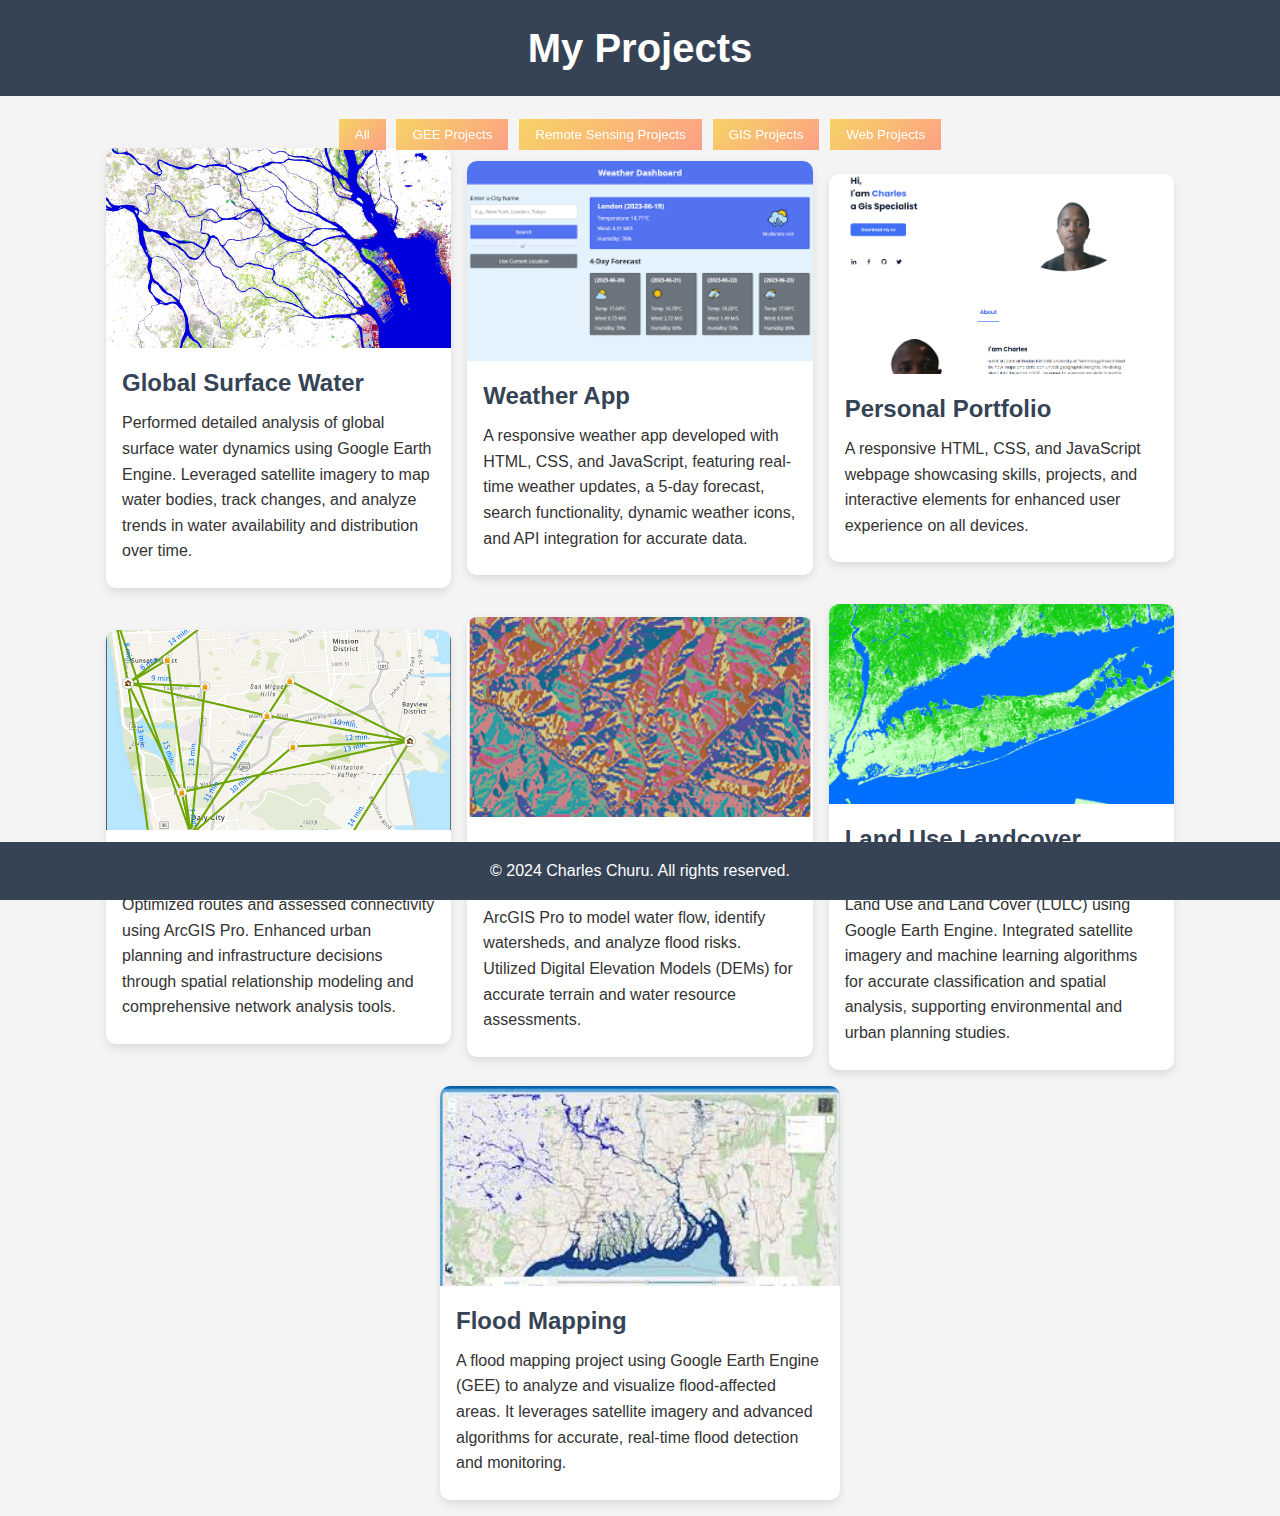
<file: projects.html>
<!DOCTYPE html>
<html lang="en">
<head>
    <meta charset="UTF-8">
    <meta name="viewport" content="width=device-width, initial-scale=1.0">
    <title>Projects - Charles Churu</title>
    <link rel="stylesheet" href="assets/css/styles.css">
    <style>
        body {
            font-family: 'Arial', sans-serif;
            background: #f4f4f4;
            color: #333;
            line-height: 1.6;
            margin: 0;
            padding: 0;
            padding-top: 100px; /* Adjusted for fixed header */
            padding-bottom: 100px; /* Adjusted for fixed footer */
        }
        header {
            background: #354355;
            color: #fff;
            padding: 1rem 0;
            text-align: center;
            position: fixed;
            top: 0;
            width: 100%;
            z-index: 1000;
        }
        header h1 {
            margin: 0;
            font-size: 2.5rem;
        }
        .container {
            max-width: 1100px;
            margin: 0 auto;
            padding: 1rem;
            margin-bottom: 100px;
        }
        .filter-buttons {
            position: fixed;
            top: 100px; /* Adjusted to align below the fixed header */
            left: 0;
            width: 100%;
            padding: 1rem 0;
            text-align: center;
            z-index: 1000;
        }
   

        .filter-buttons button {
            background: linear-gradient(135deg, #f6d365 0%, #fda085 100%);
            color: #fff;
            border: none;
            padding: 0.5rem 1rem;
            margin: 0.2rem;
            cursor: pointer;
            transition: background 0.3s ease;
        }
        .filter-buttons button:hover {
            background: #49556b;
        }
        .projects {
            display: flex;
            flex-wrap: wrap;
            gap: 1rem;
            margin-top: 2rem;
        }
        .project {
            background: #fff;
            border-radius: 10px;
            box-shadow: 0 4px 8px rgba(0, 0, 0, 0.1);
            overflow: hidden;
            transition: transform 0.3s ease, box-shadow 0.3s ease;
            flex: 1 1 calc(33.333% - 1rem);
            min-width: 300px;
            max-width: 400px;
            margin: 0 auto;
        }
        .project:hover {
            transform: translateY(-10px);
            box-shadow: 0 10px 20px rgba(0, 0, 0, 0.3);
        }
        .project img {
            width: 100%;
            height: 200px;
            object-fit: cover;
        }
        .project-info {
            padding: 1rem;
        }
        .project-info h3 {
            margin: 0;
            font-size: 1.5rem;
            color: #354355;
        }
        .project-info p {
            font-size: 1rem;
            margin: 0.5rem 0;
        }
        .footer {
    background: #354355;
    color: #fff;
    text-align: center;
    padding: 1rem 0;
    margin-top: 20px; /* Add margin-top for space above the footer */
    position: fixed;
    bottom: 0;
    width: 100%;
    z-index: 1000;
}

    </style>
</head>
<body>
    <header>
        <h1>My Projects</h1>
    </header>
    <div class="filter-buttons">
        <button onclick="filterProjects('all')">All</button>
        <button onclick="filterProjects('gee')">GEE Projects</button>
        <button onclick="filterProjects('remote-sensing')">Remote Sensing Projects</button>
        <button onclick="filterProjects('gis')">GIS Projects</button>
        <button onclick="filterProjects('web')">Web Projects</button>
    </div>
    <div class="container">
        <div class="projects">
            <div class="project" data-category="remote-sensing">
                <img src="assets/img/work1.png" alt="Project 1">
                <div class="project-info">
                    <h3>Global Surface Water</h3>
                    <p>Performed detailed analysis of global surface water dynamics using Google Earth Engine. Leveraged satellite imagery to map water bodies, track changes, and analyze trends in water availability and distribution over time.</p>
                </div>
            </div>
            <div class="project" data-category="web">
                <img src="assets/img/weather.png" alt="Project 2">
                <div class="project-info">
                    <h3>Weather App</h3>
                    <p>A responsive weather app developed with HTML, CSS, and JavaScript, featuring real-time weather updates, a 5-day forecast, search functionality, dynamic weather icons, and API integration for accurate data.</p>
                </div>
            </div>
            <div class="project" data-category="web">
                <img src="assets/img/port.png" alt="Project 2">
                <div class="project-info">
                    <h3>Personal Portfolio</h3>
                    <p>A responsive HTML, CSS, and JavaScript webpage showcasing skills, projects, and interactive elements for enhanced user experience on all devices.</p>
                </div>
            </div>
            <div class="project" data-category="gis">
                <img src="assets/img/network.png" alt="Project 3">
                <div class="project-info">
                    <h3>Network Analysis</h3>
                    <p>Optimized routes and assessed connectivity using ArcGIS Pro. Enhanced urban planning and infrastructure decisions through spatial relationship modeling and comprehensive network analysis tools.</p>
                </div>
            </div>
            <div class="project" data-category="gis">
                <img src="assets/img/hydrology.jpg" alt="Project 4">
                <div class="project-info">
                    <h3>Hydrological Analysis</h3>
                    <p>Conducted hydrological analysis using ArcGIS Pro to model water flow, identify watersheds, and analyze flood risks. Utilized Digital Elevation Models (DEMs) for accurate terrain and water resource assessments.</p>
                </div>
            </div>
            <div class="project" data-category="gee">
                <img src="assets/img/lulc.png" alt="Project 5">
                <div class="project-info">
                    <h3>Land Use Landcover</h3>
                    <p>Conducted comprehensive mapping of Land Use and Land Cover (LULC) using Google Earth Engine. Integrated satellite imagery and machine learning algorithms for accurate classification and spatial analysis, supporting environmental and urban planning studies.</p>
                </div>
            </div>
            <div class="project" data-category="remote-sensing">
                <img src="assets/img/flod.jpg" alt="Project 6">
                <div class="project-info">
                    <h3>Flood Mapping</h3>
                    <p>A flood mapping project using Google Earth Engine (GEE) to analyze and visualize flood-affected areas. It leverages satellite imagery and advanced algorithms for accurate, real-time flood detection and monitoring.</p>
                </div>
            </div>
        </div>
    </div>
    <footer class="footer">
        <p>&#169; 2024 Charles Churu. All rights reserved.</p>
    </footer>
    <script>
        function filterProjects(category) {
            let projects = document.querySelectorAll('.project');
            projects.forEach(project => {
                if (category === 'all' || project.getAttribute('data-category') === category) {
                    project.style.display = 'block';
                } else {
                    project.style.display = 'none';
                }
            });
        }
    </script>
</body>
</html>
</file>
<file: assets/css/styles.css>
@import url(https://fonts.googleapis.com/css2?family=Poppins:wght@400;600;700&display=swap);@import url(https://fonts.googleapis.com/css?family=Oswald:400,700);@import url(https://fonts.googleapis.com/css?family=Open+Sans);.footer__social,.nav__item,.section-title,.skills__text{margin-bottom:var(--mb-4)}.bd-grid,.skills__icon{margin-right:var(--mb-2)}.contactbutton,.footer,.input_wrapper label,.section-title,.submit_wrapper,.submit_wrapper input,.work{text-align:center}.button,.footer,.nav,.skills__data{font-weight:var(--font-semi)}:root[data-theme=light]{--header-height:3rem;--font-semi:600;--hue-color:224;--first-color:hsl(var(--hue-color), 89%, 60%);--second-color:hsl(var(--hue-color), 56%, 12%);--body-font:"Poppins",sans-serif;--big-font-size:2rem;--h2-font-size:1.25rem;--normal-font-size:0.938rem;--smaller-font-size:0.75rem;--mb-2:1rem;--mb-4:2rem;--mb-5:2.5rem;--mb-6:3rem;--z-back:-10;--z-fixed:100;--bg-color:#1f242d;--second-bg-color:#323946;--background-color:##fff}@media screen and (min-width:968px){:root{--big-font-size:3.5rem;--h2-font-size:2rem;--normal-font-size:1rem;--smaller-font-size:0.875rem}}*,::after,::before{box-sizing:border-box}html{scroll-behavior:smooth}body{margin:var(--header-height) 0 0 0;font-family:var(--body-font);font-size:var(--normal-font-size);color:var(--second-color);max-height:100vh;background-color:var(--background-color)}h1,h2,p,ul{margin:0}ul{padding:0;list-style:none}a{text-decoration:none}img{max-width:100%;height:auto;display:block}.section-title{position:relative;font-size:var(--h2-font-size);color:var(--first-color);margin-top:var(--mb-2)}#more,.projects{margin-top:20px}.section-title::after{position:absolute;content:"";width:64px;height:.18rem;left:0;right:0;margin:auto;top:2rem;background-color:var(--first-color)}.section{padding-top:3rem;padding-bottom:2rem}.bd-grid{max-width:1024px;display:grid;margin-left:var(--mb-2)}.l-header{width:100%;position:fixed;top:0;left:0;z-index:var(--z-fixed);background-color:#fff;box-shadow:0 1px 4px rgba(146,161,176,.15)}.nav{height:var(--header-height);display:flex;justify-content:space-between;align-items:center}@media screen and (max-width:767px){.nav__menu{position:fixed;top:var(--header-height);right:-100%;width:80%;height:100%;padding:2rem;background-color:var(--second-color);transition:.5s}}.home,.input_wrapper,.nav__link,.nav__link:hover{position:relative}.circular--square,.home__img{height:300px;border-radius:50%}.button,.skills__bar{background-color:var(--first-color)}.nav__link{color:#fff}.nav__logo,.nav__toggle{color:var(--second-color)}.active-link::after,.nav__link:hover::after{position:absolute;content:"";width:100%;height:.18rem;left:0;top:2rem;background-color:var(--first-color)}.nav__toggle{font-size:1.5rem;cursor:pointer}.home__social-icon:hover,.home__title-color{color:var(--first-color)}.show{right:0}.home{row-gap:5rem;padding:4rem 0 5rem}.home__data{align-self:center}.home__title{font-size:var(--big-font-size);margin-bottom:var(--mb-5)}.about__subtitle,.home__social-icon,.skills__subtitle{margin-bottom:var(--mb-2)}.home__social{display:flex;flex-direction:column}.home__social-icon{width:max-content;font-size:1.5rem;color:var(--second-color)}.home__img{position:absolute;right:0;bottom:0;width:260px}.circular--square{width:480px}.about__img img,.button,.skills__bar,.skills__data,.skills__img{border-radius:.5rem}.home__blob{fill:var(--first-color)}.home__blob-img{width:360px}.projects{display:flex;justify-content:center;align-items:center}.button{display:inline-block;color:#fff;padding:.75rem 2.5rem;transition:.3s}.button:hover{box-shadow:0 10px 36px rgba(0,0,0,.15)}.about__container,.skills__container{row-gap:2rem;text-align:center}.about__img{justify-self:center}.about__img img{width:200px;height:auto}.skills__data{display:flex;justify-content:space-between;align-items:center;position:relative;padding:.5rem 1rem;margin-bottom:var(--mb-4);box-shadow:0 4px 25px rgba(14,36,49,.15)}.skills__icon{font-size:2rem;color:var(--first-color)}.skills__names{display:flex;align-items:center}.skills__bar{position:absolute;left:0;bottom:0;height:.25rem;z-index:var(--z-back)}#contact,#contact h1,.mail{position:relative}.skills__html{width:95%}.skills__css,.skills__ux{width:85%}.skills__js{width:65%}.work{padding:2rem 0}.projects-container{display:flex;flex-wrap:wrap;gap:1rem;justify-content:center}.project{background:#fff;border-radius:10px;box-shadow:0 4px 8px rgba(0,0,0,.1);overflow:hidden;transition:transform .3s,box-shadow .3s;flex:0 1 calc(33.333% - 1rem);max-width:400px;margin-bottom:2rem}.project:hover{transform:translateY(-10px);box-shadow:0 10px 20px rgba(0,0,0,.3);cursor:pointer}.project img{width:100%;height:200px;object-fit:cover}.project-info{padding:1rem}.project-info h3{margin:0;font-size:1.5rem;color:#354355}#contact h1,.input_wrapper label{background:var(--first-color);color:#fff;font-family:Oswald,sans-serif}.project-info p{font-size:1rem;margin:.5rem 0}.button-container{margin-top:2rem}#contact{width:500px;margin:2em auto;background:#fff}#contact::after{content:"";display:block;height:30px;width:90%;left:5%;bottom:0;position:absolute;box-shadow:0 5px 15px 0 rgba(0,0,0,.19);border-radius:100%;z-index:-1}#contact article{padding:1em}#contact h1{font-size:1.75em;padding:.6em 0 .6em .4em;text-shadow:0 .06em 0 #424242}.contactbutton{background:#f2385a;box-shadow:1px 1px 0 0 #832032,2px 2px 0 0 #832032,3px 3px 0 0 #832032;display:block;width:100%;height:50px;margin-top:20px;margin-bottom:2px;cursor:pointer}.contactbutton:hover,.submit_wrapper input:hover{box-shadow:1px 1px 0 0 #832032,0 0 0 0 #832032,0 0 0 0 #832032;margin-top:22px;margin-left:2px;margin-bottom:0}.input_wrapper input[type=text],.textarea_wrapper textarea{display:block;box-shadow:0 0 1px 0 #e4e4e4;box-sizing:border-box;padding:1em;transition:250ms}.mail{margin-top:11px;font-size:15px;display:inline-block;border-top:2em solid transparent;border-left:2.6em solid #832032;height:0;width:0}.mail::before{content:"";top:-2.5em;left:-2.95em;display:block;position:absolute;border-top:1.2em solid #832032;border-left:1.6em solid transparent;border-right:1.6em solid transparent;border-bottom:1em solid transparent;font-size:.8em}.mail::after{display:block;content:"";position:absolute;border-top:2em solid transparent;border-right:2.6em solid #832032;height:0;width:0;left:-2.18em;bottom:0}#checkcontact{position:absolute;left:-9999px}.contactform{overflow:hidden;max-height:0;transition:1s linear}#checkcontact:checked+.contactform{max-height:1000px}.input_wrapper input[type=text]{margin-top:1em;width:100%;background:#fff;border:1px solid #dadada;color:#5e5e5e;text-indent:15%}.input_wrapper input[type=text]:focus,.textarea_wrapper textarea:focus{background:rgba(242,56,90,.05);box-shadow:inset 2px 2px 5px 0 #dadada;outline:0}.input_wrapper input[type=text]:focus{text-indent:0}.input_wrapper label{position:absolute;left:0;top:0;height:100%;box-sizing:border-box;width:15%;line-height:2.8em;transition:250ms}.input_wrapper input[type=text]:focus+label{left:85%}.textarea_wrapper textarea{margin-top:20px;width:100%;border-radius:20px;min-height:150px;background:#fff;border:1px solid #dadada;color:#5e5e5e}.submit_wrapper input{display:inline-block;width:40%;height:50px;margin-top:1em;margin-bottom:6px;cursor:pointer;background:#f2385a;color:#fff;font-family:Oswald,sans-serif;font-size:1em;border:none;box-shadow:1px 1px 0 0 #832032,2px 2px 0 0 #832032,3px 3px 0 0 #832032;transition:250ms}@media (max-width:500px){#contact{width:100%}.input_wrapper label{line-height:3.5em;font-size:.8em}}.footer{background-color:var(--second-color);color:#fff;padding:2rem 0;margin-top:20px}.footer__title{font-size:2rem;margin-bottom:var(--mb-4)}.footer__icon{font-size:1.5rem;color:#fff;margin:0 var(--mb-2)}.footer__copy{font-size:var(--smaller-font-size)}@media screen and (max-width:320px){.home{row-gap:2rem}.home__img{width:200px}}@media screen and (min-width:576px){.home{padding:4rem 0 2rem}.home__social{padding-top:0;padding-bottom:2.5rem;flex-direction:row;align-self:flex-end}.home__social-icon{margin-bottom:0;margin-right:var(--mb-4)}.home__img{width:300px;bottom:25%}.about__container{grid-template-columns:repeat(2,1fr);align-items:center;text-align:initial}.skills__container{grid-template-columns:0.7fr;justify-content:center;column-gap:1rem}.work__container{grid-template-columns:repeat(2,1fr);column-gap:2rem;padding-top:2rem}.contact__form{width:360px;padding-top:2rem}.contact__container{justify-items:center}}@media screen and (min-width:768px){body{margin:0}.section{padding-top:4rem;padding-bottom:3rem}.section-title{margin-bottom:var(--mb-6)}.section-title::after{width:80px;top:3rem}.nav{height:calc(var(--header-height) + 1.5rem)}.nav__list{display:flex;padding-top:0}.nav__item{margin-left:var(--mb-6);margin-bottom:0}.nav__toggle{display:none}.nav__link{color:var(--second-color)}.home{padding:8rem 0 2rem}.home__img{width:400px;bottom:10%}.about__container{padding-top:2rem}.about__img img{width:300px}.skills__container{grid-template-columns:repeat(2,1fr);column-gap:2rem;align-items:center;text-align:initial}.work__container{grid-template-columns:repeat(3,1fr);column-gap:2rem}}@media screen and (min-width:992px){.bd-grid{margin-left:auto;margin-right:auto}.home{padding:10rem 0 2rem}.home__img{width:450px}}
</file>
